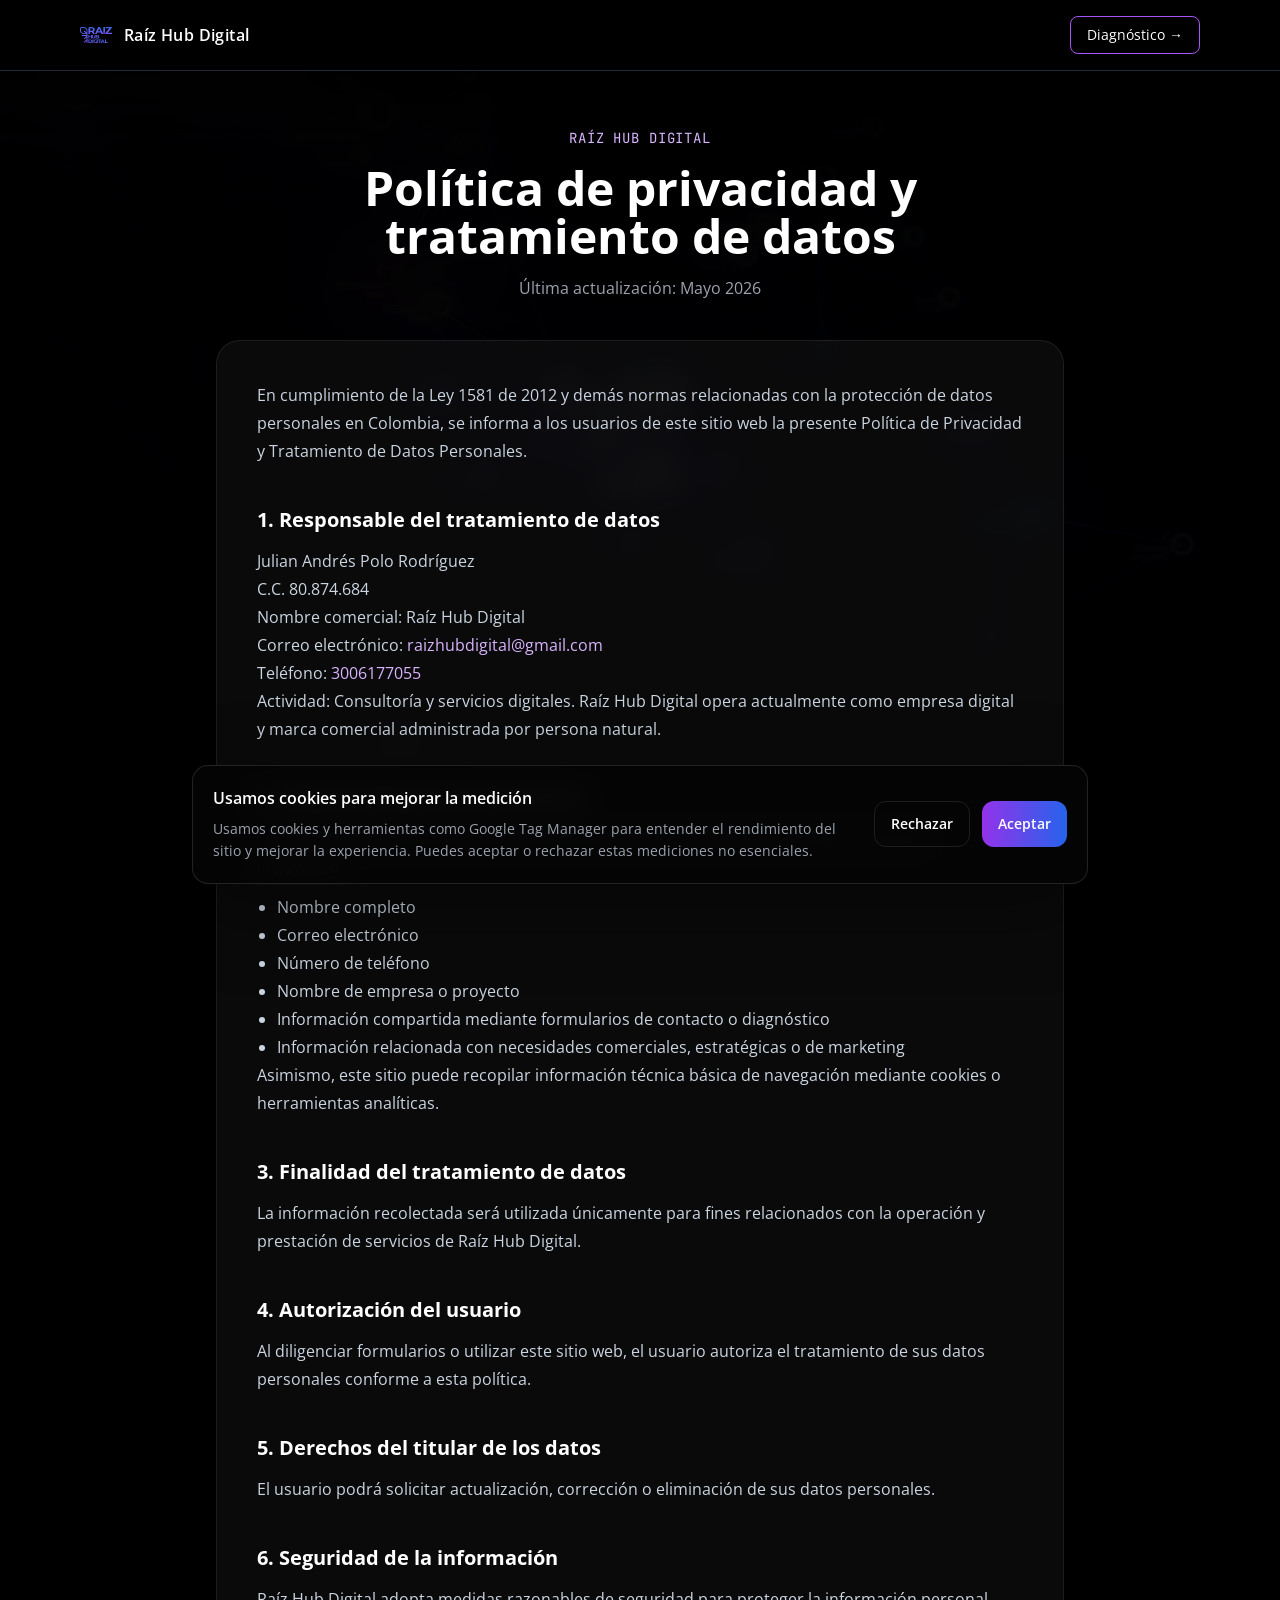
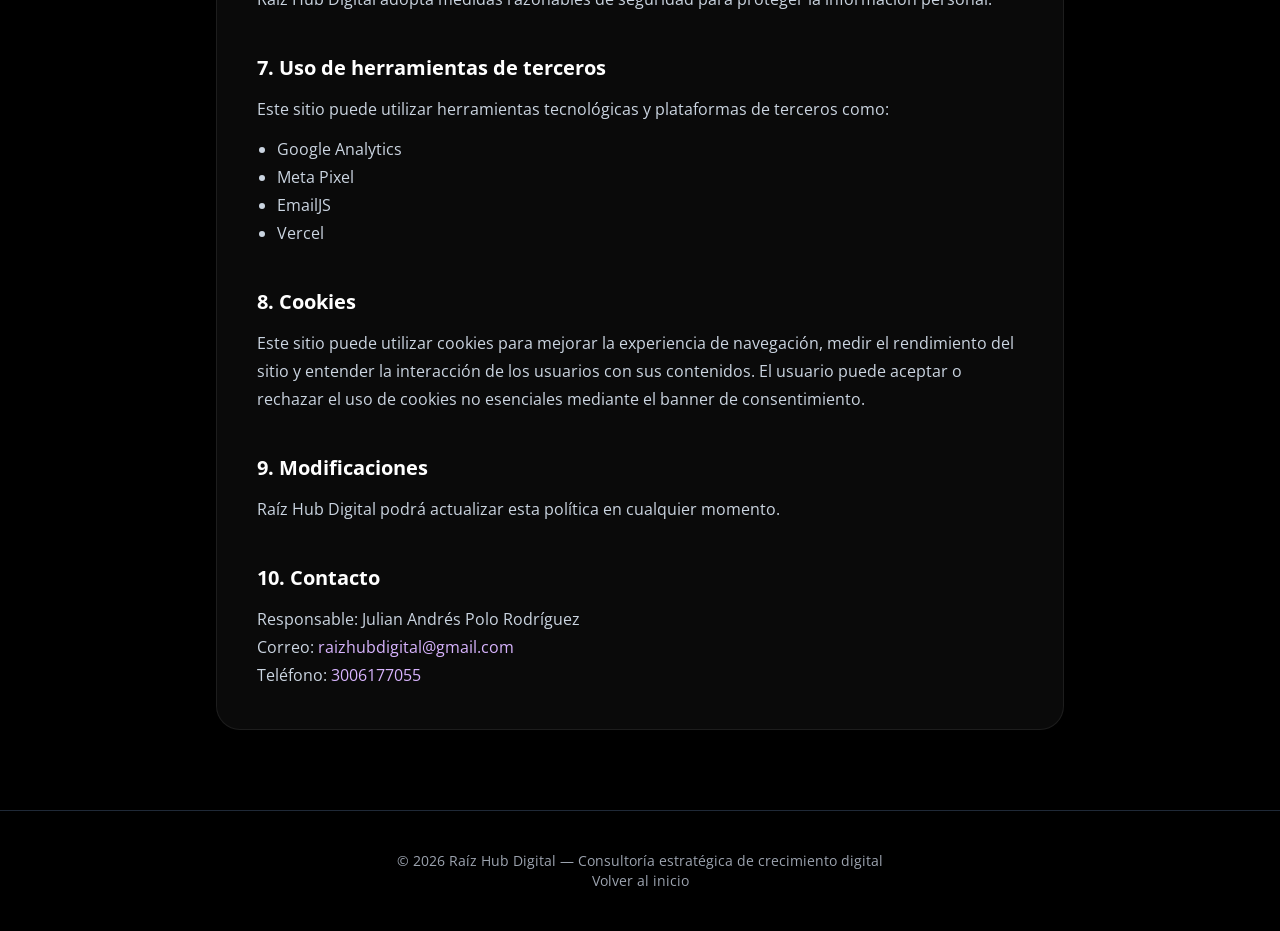
<file: politica-de-privacidad.html>
<!DOCTYPE html>
<html lang="es">
<head>
  <meta charset="UTF-8">
  <meta name="viewport" content="width=device-width, initial-scale=1.0">

  <title>Política de privacidad | Raíz Hub Digital</title>
  <meta name="description" content="Política de privacidad y tratamiento de datos personales de Raíz Hub Digital.">
  <meta name="robots" content="index, follow">
  <meta name="author" content="Raíz Hub Digital">
  <meta name="theme-color" content="#000000">

  <meta property="og:type" content="website">
  <meta property="og:title" content="Política de privacidad | Raíz Hub Digital">
  <meta property="og:description" content="Política de privacidad y tratamiento de datos personales de Raíz Hub Digital.">
  <meta property="og:image" content="Images/logo.webp">
  <meta property="og:locale" content="es_CO">

  <link rel="icon" href="Images/logo_raizhub_silliconvalleystyle.svg">
  <link rel="preconnect" href="https://fonts.googleapis.com">
  <link rel="preconnect" href="https://fonts.gstatic.com" crossorigin>
  <link rel="dns-prefetch" href="https://www.googletagmanager.com">

  <link rel="preload" as="style" href="https://fonts.googleapis.com/css2?family=JetBrains+Mono:wght@400;500&family=Open+Sans:wght@400;600;700&display=swap">
  <link rel="stylesheet" href="https://fonts.googleapis.com/css2?family=JetBrains+Mono:wght@400;500&family=Open+Sans:wght@400;600;700&display=swap" media="print" onload="this.media='all'">
  <noscript><link rel="stylesheet" href="https://fonts.googleapis.com/css2?family=JetBrains+Mono:wght@400;500&family=Open+Sans:wght@400;600;700&display=swap"></noscript>
  <link rel="stylesheet" href="styles-privacidad.css">
  <script src="site.js" defer></script>

  <!-- Google Consent Mode -->
  <script>
    window.dataLayer = window.dataLayer || [];
    function gtag(){dataLayer.push(arguments);}
    gtag('consent', 'default', {
      'ad_storage': 'denied',
      'analytics_storage': 'denied',
      'ad_user_data': 'denied',
      'ad_personalization': 'denied',
      'wait_for_update': 500
    });
  </script>

  <!-- Google Tag Manager -->
  <script>
    (function(w,d,s,l,i){w[l]=w[l]||[];w[l].push({'gtm.start':
    new Date().getTime(),event:'gtm.js'});var f=d.getElementsByTagName(s)[0],
    j=d.createElement(s),dl=l!='dataLayer'?'&l='+l:'';j.async=true;j.src=
    'https://www.googletagmanager.com/gtm.js?id='+i+dl;f.parentNode.insertBefore(j,f);
    })(window,document,'script','dataLayer','GTM-M5W33F75');
  </script>
  <!-- End Google Tag Manager -->

  <style>
    body {
      font-family: 'Open Sans', sans-serif;
    }

    .mono {
      font-family: 'JetBrains Mono', monospace;
      letter-spacing: 0.06em;
    }

    .policy-card {
      background: rgba(255,255,255,0.04);
      border: 1px solid rgba(255,255,255,0.08);
      backdrop-filter: blur(12px);
    }

    .policy-card h2 {
      color: #ffffff;
      font-size: 1.25rem;
      font-weight: 700;
      margin-top: 2.5rem;
      margin-bottom: 0.75rem;
    }

    .policy-card p,
    .policy-card li {
      color: #cbd5e1;
      line-height: 1.75;
    }

    .policy-card ul {
      margin-top: 0.75rem;
      padding-left: 1.25rem;
      list-style: disc;
    }

    .cookie-banner {
      background: rgba(5,5,5,0.92);
      border: 1px solid rgba(255,255,255,0.12);
      backdrop-filter: blur(14px);
      box-shadow: 0 24px 80px rgba(0,0,0,0.4);
    }

    .cookie-banner.is-hidden {
      display: none;
    }
  </style>
</head>

<body class="bg-black text-white">
<!-- Google Tag Manager (noscript) -->
<noscript><iframe src="https://www.googletagmanager.com/ns.html?id=GTM-M5W33F75"
height="0" width="0" style="display:none;visibility:hidden"></iframe></noscript>
<!-- End Google Tag Manager (noscript) -->

<!-- BACKGROUND -->
<div class="fixed inset-0 -z-10 overflow-hidden">
  <video autoplay muted loop playsinline preload="none" aria-hidden="true"
    poster="Images/network-system-raizhub-poster.jpg"
    data-background-video
    class="absolute inset-0 w-full h-full object-cover opacity-45">
    <source media="(max-width: 767px)" data-src="Images/network-system-raizhub-bg-mobile.webm" type="video/webm">
    <source media="(max-width: 767px)" data-src="Images/network-system-raizhub-bg-mobile.mp4" type="video/mp4">
    <source media="(min-width: 768px)" data-src="Images/network-system-raizhub-bg.webm" type="video/webm">
    <source media="(min-width: 768px)" data-src="Images/network-system-raizhub-bg.mp4" type="video/mp4">
  </video>

  <div class="absolute inset-0 bg-black/60"></div>
  <div class="absolute inset-0 bg-gradient-to-b from-black via-black/85 to-black"></div>
</div>

<!-- HEADER -->
<header class="fixed w-full top-0 bg-black/60 backdrop-blur border-b border-gray-800 z-50">
  <div class="max-w-6xl mx-auto flex justify-between items-center p-4">
    <a href="index.html" class="flex items-center gap-3" aria-label="Volver a Raíz Hub Digital">
      <img src="Images/logo_raizhub_silliconvalleystyle.svg" class="w-8" alt="Logo Raíz Hub Digital" width="32" height="32" fetchpriority="high">
      <span class="font-semibold tracking-wide">Raíz Hub Digital</span>
    </a>

    <a href="diagnostico.html"
       class="text-sm px-4 py-2 border border-purple-500 rounded-lg hover:bg-purple-500/20 transition">
      Diagnóstico →
    </a>
  </div>
</header>

<main class="max-w-4xl mx-auto px-6 pt-32 pb-20">
  <div class="mb-10 text-center">
    <p class="mono text-purple-300 text-sm mb-4">RAÍZ HUB DIGITAL</p>
    <h1 class="text-4xl md:text-5xl font-bold mb-4">Política de privacidad y tratamiento de datos</h1>
    <p class="text-gray-400">Última actualización: Mayo 2026</p>
  </div>

  <article class="policy-card rounded-3xl p-6 md:p-10">
    <p>
      En cumplimiento de la Ley 1581 de 2012 y demás normas relacionadas con la protección de datos personales en Colombia, se informa a los usuarios de este sitio web la presente Política de Privacidad y Tratamiento de Datos Personales.
    </p>

    <h2>1. Responsable del tratamiento de datos</h2>
    <p>
      Julian Andrés Polo Rodríguez<br>
      C.C. 80.874.684<br>
      Nombre comercial: Raíz Hub Digital
    </p>
    <p>
      Correo electrónico: <a href="mailto:raizhubdigital@gmail.com" class="text-purple-300 hover:text-white transition">raizhubdigital@gmail.com</a><br>
      Teléfono: <a href="tel:+573006177055" class="text-purple-300 hover:text-white transition">3006177055</a>
    </p>
    <p>
      Actividad: Consultoría y servicios digitales. Raíz Hub Digital opera actualmente como empresa digital y marca comercial administrada por persona natural.
    </p>

    <h2>2. Información que recolectamos</h2>
    <p>
      Podemos recopilar información personal suministrada voluntariamente por los usuarios, incluyendo:
    </p>
    <ul>
      <li>Nombre completo</li>
      <li>Correo electrónico</li>
      <li>Número de teléfono</li>
      <li>Nombre de empresa o proyecto</li>
      <li>Información compartida mediante formularios de contacto o diagnóstico</li>
      <li>Información relacionada con necesidades comerciales, estratégicas o de marketing</li>
    </ul>
    <p>
      Asimismo, este sitio puede recopilar información técnica básica de navegación mediante cookies o herramientas analíticas.
    </p>

    <h2>3. Finalidad del tratamiento de datos</h2>
    <p>
      La información recolectada será utilizada únicamente para fines relacionados con la operación y prestación de servicios de Raíz Hub Digital.
    </p>

    <h2>4. Autorización del usuario</h2>
    <p>
      Al diligenciar formularios o utilizar este sitio web, el usuario autoriza el tratamiento de sus datos personales conforme a esta política.
    </p>

    <h2>5. Derechos del titular de los datos</h2>
    <p>
      El usuario podrá solicitar actualización, corrección o eliminación de sus datos personales.
    </p>

    <h2>6. Seguridad de la información</h2>
    <p>
      Raíz Hub Digital adopta medidas razonables de seguridad para proteger la información personal.
    </p>

    <h2>7. Uso de herramientas de terceros</h2>
    <p>
      Este sitio puede utilizar herramientas tecnológicas y plataformas de terceros como:
    </p>
    <ul>
      <li>Google Analytics</li>
      <li>Meta Pixel</li>
      <li>EmailJS</li>
      <li>Vercel</li>
    </ul>

    <h2>8. Cookies</h2>
    <p>
      Este sitio puede utilizar cookies para mejorar la experiencia de navegación, medir el rendimiento del sitio y entender la interacción de los usuarios con sus contenidos. El usuario puede aceptar o rechazar el uso de cookies no esenciales mediante el banner de consentimiento.
    </p>

    <h2>9. Modificaciones</h2>
    <p>
      Raíz Hub Digital podrá actualizar esta política en cualquier momento.
    </p>

    <h2>10. Contacto</h2>
    <p>
      Responsable: Julian Andrés Polo Rodríguez<br>
      Correo: <a href="mailto:raizhubdigital@gmail.com" class="text-purple-300 hover:text-white transition">raizhubdigital@gmail.com</a><br>
      Teléfono: <a href="tel:+573006177055" class="text-purple-300 hover:text-white transition">3006177055</a>
    </p>
  </article>
</main>

<footer class="text-center py-10 text-gray-400 text-sm border-t border-gray-800">
  © 2026 Raíz Hub Digital — Consultoría estratégica de crecimiento digital
  <br>
  <a href="index.html" class="hover:text-white transition">Volver al inicio</a>
</footer>

<!-- COOKIES -->
<div id="cookie-banner" class="cookie-banner fixed left-4 right-4 bottom-4 z-[60] max-w-4xl mx-auto rounded-2xl p-5 is-hidden">
  <div class="flex flex-col md:flex-row gap-4 md:items-center md:justify-between">
    <div>
      <h2 class="font-semibold mb-2">Usamos cookies para mejorar la medición</h2>
      <p class="text-sm text-gray-400 leading-relaxed">
        Usamos cookies y herramientas como Google Tag Manager para entender el rendimiento del sitio y mejorar la experiencia. Puedes aceptar o rechazar estas mediciones no esenciales.
      </p>
    </div>

    <div class="flex gap-3 shrink-0">
      <button id="cookie-reject" type="button" class="px-4 py-3 rounded-xl border border-white/10 text-sm font-semibold hover:border-purple-500 transition">
        Rechazar
      </button>
      <button id="cookie-accept" type="button" class="px-4 py-3 rounded-xl bg-gradient-to-r from-purple-600 to-blue-600 text-sm font-semibold hover:scale-[1.03] transition">
        Aceptar
      </button>
    </div>
  </div>
</div>

<script>
  (function(){
    const storageKey = "raizhub_cookie_consent";
    const banner = document.getElementById("cookie-banner");
    const accept = document.getElementById("cookie-accept");
    const reject = document.getElementById("cookie-reject");

    function updateConsent(granted){
      gtag("consent", "update", {
        "ad_storage": granted ? "granted" : "denied",
        "analytics_storage": granted ? "granted" : "denied",
        "ad_user_data": granted ? "granted" : "denied",
        "ad_personalization": granted ? "granted" : "denied"
      });
    }

    const savedConsent = localStorage.getItem(storageKey);

    if (savedConsent === "accepted") {
      updateConsent(true);
    } else if (savedConsent === "rejected") {
      updateConsent(false);
    } else {
      banner.classList.remove("is-hidden");
    }

    accept.addEventListener("click", () => {
      localStorage.setItem(storageKey, "accepted");
      updateConsent(true);
      banner.classList.add("is-hidden");
    });

    reject.addEventListener("click", () => {
      localStorage.setItem(storageKey, "rejected");
      updateConsent(false);
      banner.classList.add("is-hidden");
    });
  })();
</script>

</body>
</html>
</file>
<file: styles-privacidad.css>
*, ::before, ::after{--tw-border-spacing-x:0;--tw-border-spacing-y:0;--tw-translate-x:0;--tw-translate-y:0;--tw-rotate:0;--tw-skew-x:0;--tw-skew-y:0;--tw-scale-x:1;--tw-scale-y:1;--tw-pan-x: ;--tw-pan-y: ;--tw-pinch-zoom: ;--tw-scroll-snap-strictness:proximity;--tw-gradient-from-position: ;--tw-gradient-via-position: ;--tw-gradient-to-position: ;--tw-ordinal: ;--tw-slashed-zero: ;--tw-numeric-figure: ;--tw-numeric-spacing: ;--tw-numeric-fraction: ;--tw-ring-inset: ;--tw-ring-offset-width:0px;--tw-ring-offset-color:#fff;--tw-ring-color:rgb(59 130 246 / 0.5);--tw-ring-offset-shadow:0 0 #0000;--tw-ring-shadow:0 0 #0000;--tw-shadow:0 0 #0000;--tw-shadow-colored:0 0 #0000;--tw-blur: ;--tw-brightness: ;--tw-contrast: ;--tw-grayscale: ;--tw-hue-rotate: ;--tw-invert: ;--tw-saturate: ;--tw-sepia: ;--tw-drop-shadow: ;--tw-backdrop-blur: ;--tw-backdrop-brightness: ;--tw-backdrop-contrast: ;--tw-backdrop-grayscale: ;--tw-backdrop-hue-rotate: ;--tw-backdrop-invert: ;--tw-backdrop-opacity: ;--tw-backdrop-saturate: ;--tw-backdrop-sepia: ;--tw-contain-size: ;--tw-contain-layout: ;--tw-contain-paint: ;--tw-contain-style: }::backdrop{--tw-border-spacing-x:0;--tw-border-spacing-y:0;--tw-translate-x:0;--tw-translate-y:0;--tw-rotate:0;--tw-skew-x:0;--tw-skew-y:0;--tw-scale-x:1;--tw-scale-y:1;--tw-pan-x: ;--tw-pan-y: ;--tw-pinch-zoom: ;--tw-scroll-snap-strictness:proximity;--tw-gradient-from-position: ;--tw-gradient-via-position: ;--tw-gradient-to-position: ;--tw-ordinal: ;--tw-slashed-zero: ;--tw-numeric-figure: ;--tw-numeric-spacing: ;--tw-numeric-fraction: ;--tw-ring-inset: ;--tw-ring-offset-width:0px;--tw-ring-offset-color:#fff;--tw-ring-color:rgb(59 130 246 / 0.5);--tw-ring-offset-shadow:0 0 #0000;--tw-ring-shadow:0 0 #0000;--tw-shadow:0 0 #0000;--tw-shadow-colored:0 0 #0000;--tw-blur: ;--tw-brightness: ;--tw-contrast: ;--tw-grayscale: ;--tw-hue-rotate: ;--tw-invert: ;--tw-saturate: ;--tw-sepia: ;--tw-drop-shadow: ;--tw-backdrop-blur: ;--tw-backdrop-brightness: ;--tw-backdrop-contrast: ;--tw-backdrop-grayscale: ;--tw-backdrop-hue-rotate: ;--tw-backdrop-invert: ;--tw-backdrop-opacity: ;--tw-backdrop-saturate: ;--tw-backdrop-sepia: ;--tw-contain-size: ;--tw-contain-layout: ;--tw-contain-paint: ;--tw-contain-style: }/* ! tailwindcss v3.4.17 | MIT License | https://tailwindcss.com */*,::after,::before{box-sizing:border-box;border-width:0;border-style:solid;border-color:#e5e7eb}::after,::before{--tw-content:''}:host,html{line-height:1.5;-webkit-text-size-adjust:100%;-moz-tab-size:4;tab-size:4;font-family:ui-sans-serif, system-ui, sans-serif, "Apple Color Emoji", "Segoe UI Emoji", "Segoe UI Symbol", "Noto Color Emoji";font-feature-settings:normal;font-variation-settings:normal;-webkit-tap-highlight-color:transparent}body{margin:0;line-height:inherit}hr{height:0;color:inherit;border-top-width:1px}abbr:where([title]){-webkit-text-decoration:underline dotted;text-decoration:underline dotted}h1,h2,h3,h4,h5,h6{font-size:inherit;font-weight:inherit}a{color:inherit;text-decoration:inherit}b,strong{font-weight:bolder}code,kbd,pre,samp{font-family:ui-monospace, SFMono-Regular, Menlo, Monaco, Consolas, "Liberation Mono", "Courier New", monospace;font-feature-settings:normal;font-variation-settings:normal;font-size:1em}small{font-size:80%}sub,sup{font-size:75%;line-height:0;position:relative;vertical-align:baseline}sub{bottom:-.25em}sup{top:-.5em}table{text-indent:0;border-color:inherit;border-collapse:collapse}button,input,optgroup,select,textarea{font-family:inherit;font-feature-settings:inherit;font-variation-settings:inherit;font-size:100%;font-weight:inherit;line-height:inherit;letter-spacing:inherit;color:inherit;margin:0;padding:0}button,select{text-transform:none}button,input:where([type=button]),input:where([type=reset]),input:where([type=submit]){-webkit-appearance:button;background-color:transparent;background-image:none}:-moz-focusring{outline:auto}:-moz-ui-invalid{box-shadow:none}progress{vertical-align:baseline}::-webkit-inner-spin-button,::-webkit-outer-spin-button{height:auto}[type=search]{-webkit-appearance:textfield;outline-offset:-2px}::-webkit-search-decoration{-webkit-appearance:none}::-webkit-file-upload-button{-webkit-appearance:button;font:inherit}summary{display:list-item}blockquote,dd,dl,figure,h1,h2,h3,h4,h5,h6,hr,p,pre{margin:0}fieldset{margin:0;padding:0}legend{padding:0}menu,ol,ul{list-style:none;margin:0;padding:0}dialog{padding:0}textarea{resize:vertical}input::placeholder,textarea::placeholder{opacity:1;color:#9ca3af}[role=button],button{cursor:pointer}:disabled{cursor:default}audio,canvas,embed,iframe,img,object,svg,video{display:block;vertical-align:middle}img,video{max-width:100%;height:auto}[hidden]:where(:not([hidden=until-found])){display:none}.fixed{position:fixed}.absolute{position:absolute}.inset-0{inset:0px}.bottom-4{bottom:1rem}.left-4{left:1rem}.right-4{right:1rem}.top-0{top:0px}.-z-10{z-index:-10}.z-50{z-index:50}.z-\[60\]{z-index:60}.mx-auto{margin-left:auto;margin-right:auto}.mb-10{margin-bottom:2.5rem}.mb-2{margin-bottom:0.5rem}.mb-4{margin-bottom:1rem}.flex{display:flex}.h-full{height:100%}.w-8{width:2rem}.w-full{width:100%}.max-w-4xl{max-width:56rem}.max-w-6xl{max-width:72rem}.shrink-0{flex-shrink:0}.flex-col{flex-direction:column}.items-center{align-items:center}.justify-between{justify-content:space-between}.gap-3{gap:0.75rem}.gap-4{gap:1rem}.overflow-hidden{overflow:hidden}.rounded-2xl{border-radius:1rem}.rounded-3xl{border-radius:1.5rem}.rounded-lg{border-radius:0.5rem}.rounded-xl{border-radius:0.75rem}.border{border-width:1px}.border-b{border-bottom-width:1px}.border-t{border-top-width:1px}.border-gray-800{--tw-border-opacity:1;border-color:rgb(31 41 55 / var(--tw-border-opacity, 1))}.border-purple-500{--tw-border-opacity:1;border-color:rgb(168 85 247 / var(--tw-border-opacity, 1))}.border-white\/10{border-color:rgb(255 255 255 / 0.1)}.bg-black{--tw-bg-opacity:1;background-color:rgb(0 0 0 / var(--tw-bg-opacity, 1))}.bg-black\/60{background-color:rgb(0 0 0 / 0.6)}.bg-gradient-to-b{background-image:linear-gradient(to bottom, var(--tw-gradient-stops))}.bg-gradient-to-r{background-image:linear-gradient(to right, var(--tw-gradient-stops))}.from-black{--tw-gradient-from:#000 var(--tw-gradient-from-position);--tw-gradient-to:rgb(0 0 0 / 0) var(--tw-gradient-to-position);--tw-gradient-stops:var(--tw-gradient-from), var(--tw-gradient-to)}.from-purple-600{--tw-gradient-from:#9333ea var(--tw-gradient-from-position);--tw-gradient-to:rgb(147 51 234 / 0) var(--tw-gradient-to-position);--tw-gradient-stops:var(--tw-gradient-from), var(--tw-gradient-to)}.via-black\/85{--tw-gradient-to:rgb(0 0 0 / 0)  var(--tw-gradient-to-position);--tw-gradient-stops:var(--tw-gradient-from), rgb(0 0 0 / 0.85) var(--tw-gradient-via-position), var(--tw-gradient-to)}.to-black{--tw-gradient-to:#000 var(--tw-gradient-to-position)}.to-blue-600{--tw-gradient-to:#2563eb var(--tw-gradient-to-position)}.object-cover{object-fit:cover}.p-4{padding:1rem}.p-5{padding:1.25rem}.p-6{padding:1.5rem}.px-4{padding-left:1rem;padding-right:1rem}.px-6{padding-left:1.5rem;padding-right:1.5rem}.py-10{padding-top:2.5rem;padding-bottom:2.5rem}.py-2{padding-top:0.5rem;padding-bottom:0.5rem}.py-3{padding-top:0.75rem;padding-bottom:0.75rem}.pb-20{padding-bottom:5rem}.pt-32{padding-top:8rem}.text-center{text-align:center}.text-4xl{font-size:2.25rem;line-height:2.5rem}.text-sm{font-size:0.875rem;line-height:1.25rem}.font-bold{font-weight:700}.font-semibold{font-weight:600}.leading-relaxed{line-height:1.625}.tracking-wide{letter-spacing:0.025em}.text-white{--tw-text-opacity:1;color:rgb(255 255 255 / var(--tw-text-opacity, 1))}.text-gray-400{--tw-text-opacity:1;color:rgb(156 163 175 / var(--tw-text-opacity, 1))}.text-gray-500{--tw-text-opacity:1;color:rgb(107 114 128 / var(--tw-text-opacity, 1))}.text-purple-300{--tw-text-opacity:1;color:rgb(216 180 254 / var(--tw-text-opacity, 1))}.opacity-45{opacity:0.45}.backdrop-blur{--tw-backdrop-blur:blur(8px);-webkit-backdrop-filter:var(--tw-backdrop-blur) var(--tw-backdrop-brightness) var(--tw-backdrop-contrast) var(--tw-backdrop-grayscale) var(--tw-backdrop-hue-rotate) var(--tw-backdrop-invert) var(--tw-backdrop-opacity) var(--tw-backdrop-saturate) var(--tw-backdrop-sepia);backdrop-filter:var(--tw-backdrop-blur) var(--tw-backdrop-brightness) var(--tw-backdrop-contrast) var(--tw-backdrop-grayscale) var(--tw-backdrop-hue-rotate) var(--tw-backdrop-invert) var(--tw-backdrop-opacity) var(--tw-backdrop-saturate) var(--tw-backdrop-sepia)}.transition{transition-property:color, background-color, border-color, fill, stroke, opacity, box-shadow, transform, filter, -webkit-text-decoration-color, -webkit-backdrop-filter;transition-property:color, background-color, border-color, text-decoration-color, fill, stroke, opacity, box-shadow, transform, filter, backdrop-filter;transition-property:color, background-color, border-color, text-decoration-color, fill, stroke, opacity, box-shadow, transform, filter, backdrop-filter, -webkit-text-decoration-color, -webkit-backdrop-filter;transition-timing-function:cubic-bezier(0.4, 0, 0.2, 1);transition-duration:150ms}.hover\:scale-\[1\.03\]:hover{--tw-scale-x:1.03;--tw-scale-y:1.03;transform:translate(var(--tw-translate-x), var(--tw-translate-y)) rotate(var(--tw-rotate)) skewX(var(--tw-skew-x)) skewY(var(--tw-skew-y)) scaleX(var(--tw-scale-x)) scaleY(var(--tw-scale-y))}.hover\:border-purple-500:hover{--tw-border-opacity:1;border-color:rgb(168 85 247 / var(--tw-border-opacity, 1))}.hover\:bg-purple-500\/20:hover{background-color:rgb(168 85 247 / 0.2)}.hover\:text-white:hover{--tw-text-opacity:1;color:rgb(255 255 255 / var(--tw-text-opacity, 1))}@media (min-width: 768px){.md\:flex-row{flex-direction:row}.md\:items-center{align-items:center}.md\:justify-between{justify-content:space-between}.md\:p-10{padding:2.5rem}.md\:text-5xl{font-size:3rem;line-height:1}}
</file>
